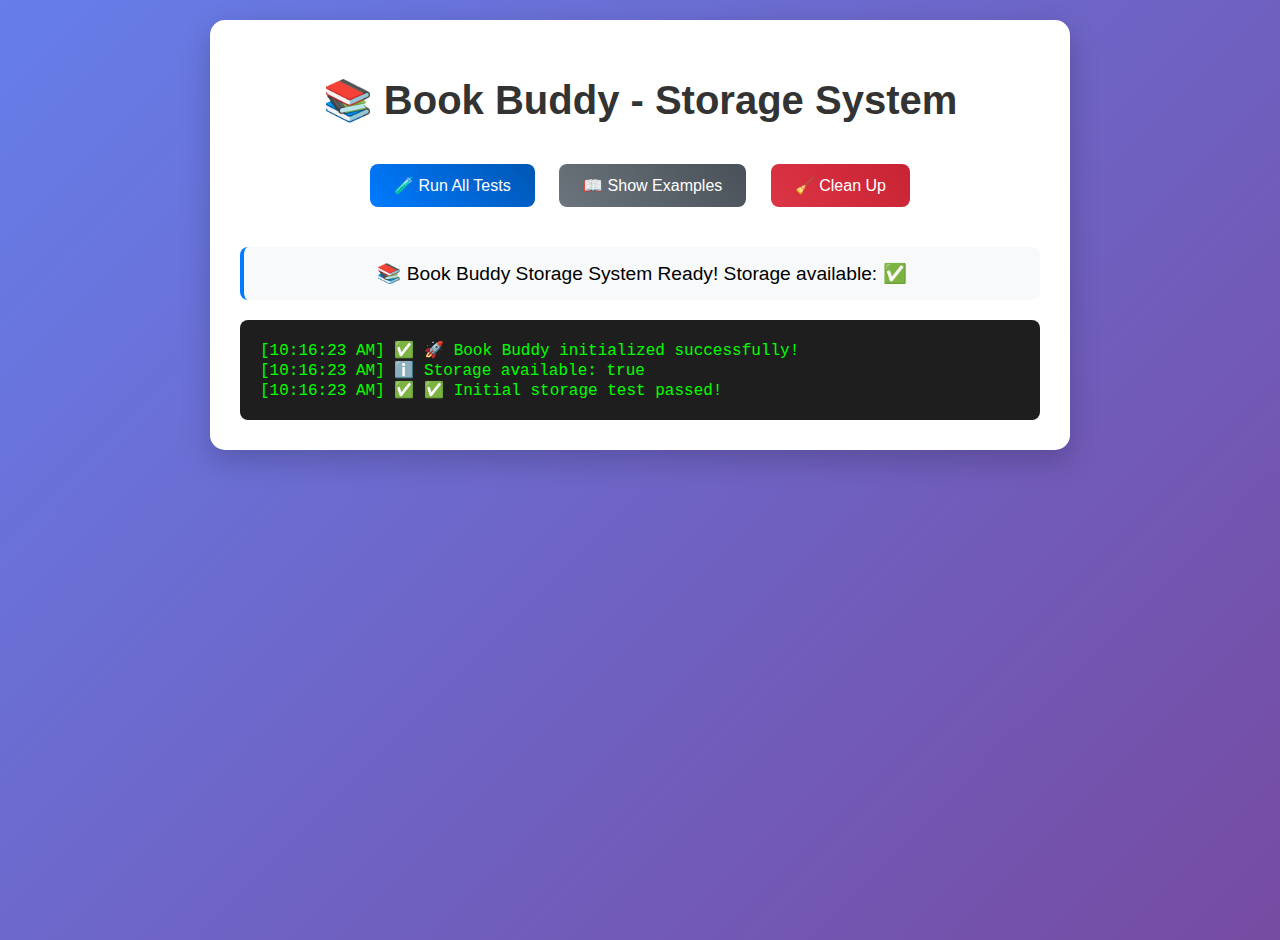
<file: index.html>
<!DOCTYPE html>
<html lang="en">
<head>
    <meta charset="UTF-8">
    <meta name="viewport" content="width=device-width, initial-scale=1.0">
    <title>Book Buddy - Working Version</title>
    <style>
        /* Basic styles for Book Buddy */
        body {
            font-family: 'Segoe UI', Tahoma, Geneva, Verdana, sans-serif;
            margin: 0;
            padding: 20px;
            background: linear-gradient(135deg, #667eea 0%, #764ba2 100%);
            min-height: 100vh;
        }

        .container {
            max-width: 800px;
            margin: 0 auto;
            background: white;
            border-radius: 15px;
            padding: 30px;
            box-shadow: 0 10px 30px rgba(0,0,0,0.2);
        }

        h1 {
            color: #333;
            text-align: center;
            margin-bottom: 30px;
            font-size: 2.5em;
        }

        .test-controls {
            text-align: center;
            margin: 30px 0;
        }

        button {
            padding: 12px 24px;
            margin: 10px;
            background: linear-gradient(45deg, #007bff, #0056b3);
            color: white;
            border: none;
            border-radius: 8px;
            cursor: pointer;
            font-size: 16px;
            transition: all 0.3s ease;
        }

        button:hover {
            transform: translateY(-2px);
            box-shadow: 0 5px 15px rgba(0,123,255,0.4);
        }

        button.btn-secondary {
            background: linear-gradient(45deg, #6c757d, #495057);
        }

        button.btn-danger {
            background: linear-gradient(45deg, #dc3545, #c82333);
        }

        #status-message {
            text-align: center;
            font-size: 1.2em;
            margin: 20px 0;
            padding: 15px;
            background: #f8f9fa;
            border-radius: 8px;
            border-left: 4px solid #007bff;
        }

        .console-output {
            background: #1e1e1e;
            color: #00ff00;
            padding: 20px;
            border-radius: 8px;
            font-family: 'Courier New', monospace;
            max-height: 400px;
            overflow-y: auto;
            margin-top: 20px;
            white-space: pre-wrap;
        }

        .success { color: #28a745; }
        .error { color: #dc3545; }
        .info { color: #17a2b8; }
    </style>
</head>
<body>
    <div class="container">
        <header>
            <h1>📚 Book Buddy - Storage System</h1>
        </header>
        
        <main>
            <section class="test-controls">
                <button onclick="runAllTests()" class="btn btn-primary">🧪 Run All Tests</button>
                <button onclick="demonstrateUsage()" class="btn btn-secondary">📖 Show Examples</button>
                <button onclick="cleanupTestData()" class="btn btn-danger">🧹 Clean Up</button>
            </section>
            
            <section class="status">
                <p id="status-message">Ready to test! Click a button to start.</p>
            </section>

            <div id="console-output" class="console-output" style="display: none;"></div>
        </main>
    </div>

    <script>
        /**
         * StorageManager - All-in-one version for Book Buddy
         * No modules needed - everything in one file!
         */
        class StorageManager {
            constructor(appPrefix = 'book-buddy') {
                this.prefix = appPrefix;
                this.maxStorageSize = 5 * 1024 * 1024; // 5MB limit
                this.warningThreshold = 0.8; // Warn at 80% capacity
                
                // Test localStorage availability on initialization
                this.isAvailable = this._testStorageAvailability();
                
                if (!this.isAvailable) {
                    console.warn('localStorage is not available. Data will not persist.');
                }
            }

            /**
             * Save data to localStorage with error handling
             */
            save(key, data) {
                try {
                    if (!this.isAvailable) {
                        return this._createResult(false, 'localStorage not available');
                    }

                    const prefixedKey = this._getPrefixedKey(key);
                    const jsonData = JSON.stringify(data);
                    
                    // Check storage size before saving
                    const sizeCheck = this._checkStorageSize(jsonData);
                    if (!sizeCheck.success) {
                        return sizeCheck;
                    }

                    localStorage.setItem(prefixedKey, jsonData);
                    
                    // Check if we're approaching storage limit after save
                    this._checkStorageWarning();
                    
                    return this._createResult(true, 'Data saved successfully', data);

                } catch (error) {
                    return this._handleSaveError(error, key, data);
                }
            }

            /**
             * Load data from localStorage with error handling
             */
            load(key, defaultValue = null) {
                try {
                    if (!this.isAvailable) {
                        return this._createResult(true, 'localStorage not available', defaultValue);
                    }

                    const prefixedKey = this._getPrefixedKey(key);
                    const rawData = localStorage.getItem(prefixedKey);
                    
                    // Handle missing key
                    if (rawData === null) {
                        return this._createResult(true, 'Key not found', defaultValue);
                    }

                    // Parse JSON data
                    const parsedData = JSON.parse(rawData);
                    return this._createResult(true, 'Data loaded successfully', parsedData);

                } catch (error) {
                    return this._handleLoadError(error, key, defaultValue);
                }
            }

            /**
             * Remove specific key from localStorage
             */
            remove(key) {
                try {
                    if (!this.isAvailable) {
                        return this._createResult(false, 'localStorage not available');
                    }

                    const prefixedKey = this._getPrefixedKey(key);
                    const exists = localStorage.getItem(prefixedKey) !== null;
                    
                    localStorage.removeItem(prefixedKey);
                    
                    const message = exists ? 'Key removed successfully' : 'Key did not exist';
                    return this._createResult(true, message);

                } catch (error) {
                    console.error('StorageManager remove error:', error);
                    return this._createResult(false, `Failed to remove key: ${error.message}`);
                }
            }

            /**
             * Clear all app data from localStorage
             */
            clear() {
                try {
                    if (!this.isAvailable) {
                        return this._createResult(false, 'localStorage not available');
                    }

                    const keysToRemove = [];
                    
                    // Find all keys with our prefix
                    for (let i = 0; i < localStorage.length; i++) {
                        const key = localStorage.key(i);
                        if (key && key.startsWith(this.prefix + '_')) {
                            keysToRemove.push(key);
                        }
                    }

                    // Remove all app keys
                    keysToRemove.forEach(key => localStorage.removeItem(key));
                    
                    return this._createResult(true, `Cleared ${keysToRemove.length} keys`);

                } catch (error) {
                    console.error('StorageManager clear error:', error);
                    return this._createResult(false, `Failed to clear storage: ${error.message}`);
                }
            }

            /**
             * Get storage usage information
             */
            getStorageInfo() {
                if (!this.isAvailable) {
                    return { available: false, message: 'localStorage not available' };
                }

                try {
                    let totalSize = 0;
                    let appSize = 0;
                    let appKeys = 0;

                    for (let i = 0; i < localStorage.length; i++) {
                        const key = localStorage.key(i);
                        const value = localStorage.getItem(key);
                        const itemSize = (key.length + value.length) * 2; // Rough byte estimate
                        
                        totalSize += itemSize;
                        
                        if (key.startsWith(this.prefix + '_')) {
                            appSize += itemSize;
                            appKeys++;
                        }
                    }

                    return {
                        available: true,
                        totalSize: totalSize,
                        appSize: appSize,
                        appKeys: appKeys,
                        maxSize: this.maxStorageSize,
                        percentUsed: Math.round((totalSize / this.maxStorageSize) * 100),
                        appPercentUsed: Math.round((appSize / this.maxStorageSize) * 100)
                    };

                } catch (error) {
                    console.error('StorageManager getStorageInfo error:', error);
                    return { available: false, error: error.message };
                }
            }

            // Private helper methods
            _getPrefixedKey(key) {
                return `${this.prefix}_${key}`;
            }

            _createResult(success, message, data = null) {
                return { success, message, data };
            }

            _testStorageAvailability() {
                try {
                    const testKey = '__storage_test__';
                    localStorage.setItem(testKey, 'test');
                    localStorage.removeItem(testKey);
                    return true;
                } catch (error) {
                    return false;
                }
            }

            _checkStorageSize(newData) {
                try {
                    const currentSize = JSON.stringify(localStorage).length * 2;
                    const newDataSize = newData.length * 2;
                    const projectedSize = currentSize + newDataSize;

                    if (projectedSize > this.maxStorageSize) {
                        return this._createResult(false, 'Storage quota would be exceeded');
                    }

                    return this._createResult(true, 'Storage size OK');
                } catch (error) {
                    return this._createResult(true, 'Could not verify storage size');
                }
            }

            _checkStorageWarning() {
                const info = this.getStorageInfo();
                if (info.available && info.percentUsed > (this.warningThreshold * 100)) {
                    console.warn(`Storage usage high: ${info.percentUsed}% used`);
                }
            }

            _handleSaveError(error, key, data) {
                console.error('StorageManager save error:', error);

                if (error.name === 'QuotaExceededError' || error.code === 22) {
                    return this._createResult(false, 'Storage quota exceeded. Please free up space.');
                }

                if (error.name === 'SecurityError') {
                    return this._createResult(false, 'Storage access denied. Check privacy settings.');
                }

                return this._createResult(false, `Save failed: ${error.message}`);
            }

            _handleLoadError(error, key, defaultValue) {
                console.error('StorageManager load error:', error);

                if (error instanceof SyntaxError) {
                    this.remove(key);
                    return this._createResult(true, 'Corrupted data removed, using default', defaultValue);
                }

                return this._createResult(false, `Load failed: ${error.message}`, defaultValue);
            }
        }

        // Initialize the app
        const storage = new StorageManager('book-buddy');
        let consoleOutput = '';

        // Custom console for showing output on page
        function log(message, type = 'info') {
            const timestamp = new Date().toLocaleTimeString();
            const prefix = type === 'success' ? '✅' : type === 'error' ? '❌' : 'ℹ️';
            const output = `[${timestamp}] ${prefix} ${message}\n`;
            consoleOutput += output;
            
            const outputDiv = document.getElementById('console-output');
            outputDiv.textContent = consoleOutput;
            outputDiv.style.display = 'block';
            outputDiv.scrollTop = outputDiv.scrollHeight;
            
            console.log(message);
        }

        function updateStatus(message) {
            document.getElementById('status-message').textContent = message;
        }

        // Test functions
        function runAllTests() {
            consoleOutput = '';
            log('🧪 Starting StorageManager Tests...', 'info');
            updateStatus('Running tests...');
            
            testBasicOperations();
            testComplexData();
            testErrorHandling();
            testStorageManagement();
            
            log('✅ All tests completed!', 'success');
            updateStatus('Tests completed! Check console output below.');
        }

        function testBasicOperations() {
            log('📝 Testing basic save/load operations...', 'info');
            
            // Test string
            let result = storage.save('test_string', 'Hello World');
            log(`Save string: ${result.success ? 'PASS' : 'FAIL'} - ${result.message}`, 
                result.success ? 'success' : 'error');
            
            result = storage.load('test_string');
            log(`Load string: ${result.success && result.data === 'Hello World' ? 'PASS' : 'FAIL'} - Got: ${result.data}`, 
                result.success && result.data === 'Hello World' ? 'success' : 'error');
            
            // Test number
            storage.save('test_number', 42);
            result = storage.load('test_number');
            log(`Number data: ${result.success && result.data === 42 ? 'PASS' : 'FAIL'} - Got: ${result.data}`, 
                result.success && result.data === 42 ? 'success' : 'error');
            
            // Test default value
            result = storage.load('nonexistent', 'default');
            log(`Default value: ${result.data === 'default' ? 'PASS' : 'FAIL'} - Got: ${result.data}`, 
                result.data === 'default' ? 'success' : 'error');
        }

        function testComplexData() {
            log('📊 Testing complex data structures...', 'info');
            
            const bookData = {
                id: 'book_1',
                title: 'Test Book',
                author: 'Test Author',
                chapters: ['Chapter 1', 'Chapter 2'],
                metadata: {
                    pages: 100,
                    genre: 'Fiction'
                }
            };
            
            let result = storage.save('complex_book', bookData);
            log(`Save complex object: ${result.success ? 'PASS' : 'FAIL'} - ${result.message}`, 
                result.success ? 'success' : 'error');
            
            result = storage.load('complex_book');
            const isValid = result.success && 
                           result.data.title === 'Test Book' &&
                           result.data.chapters.length === 2 &&
                           result.data.metadata.pages === 100;
            log(`Load complex object: ${isValid ? 'PASS' : 'FAIL'}`, 
                isValid ? 'success' : 'error');
        }

        function testErrorHandling() {
            log('🚫 Testing error handling...', 'info');
            
            // Simulate corrupted data
            localStorage.setItem('book-buddy_corrupted', '{invalid json');
            const result = storage.load('corrupted', 'fallback');
            log(`Corrupted data handling: ${result.data === 'fallback' ? 'PASS' : 'FAIL'} - ${result.message}`, 
                result.data === 'fallback' ? 'success' : 'error');
        }

        function testStorageManagement() {
            log('🗂️ Testing storage management...', 'info');
            
            const info = storage.getStorageInfo();
            log(`Storage info available: ${info.available ? 'PASS' : 'FAIL'}`, 
                info.available ? 'success' : 'error');
            
            if (info.available) {
                log(`Storage usage: ${info.appSize} bytes (${info.appPercentUsed}%)`, 'info');
            }
            
            // Test remove
            storage.save('temp_item', 'temporary');
            let result = storage.remove('temp_item');
            log(`Remove item: ${result.success ? 'PASS' : 'FAIL'} - ${result.message}`, 
                result.success ? 'success' : 'error');
        }

        function demonstrateUsage() {
            consoleOutput = '';
            log('📖 Book Buddy Usage Examples', 'info');
            updateStatus('Running usage examples...');
            
            // Example book data
            const sampleBook = {
                id: 'gatsby_001',
                title: 'The Great Gatsby',
                author: 'F. Scott Fitzgerald',
                content: 'In my younger and more vulnerable years my father gave me some advice...',
                currentPage: 45,
                totalPages: 180,
                notes: ['Classic American literature', 'Symbolism of the green light'],
                lastRead: new Date().toISOString()
            };
            
            log('💾 Saving sample book...', 'info');
            let result = storage.save('current_book', sampleBook);
            log(`Book saved: ${result.success ? 'SUCCESS' : 'FAILED'} - ${result.message}`, 
                result.success ? 'success' : 'error');
            
            log('📖 Loading book...', 'info');
            result = storage.load('current_book');
            if (result.success) {
                const book = result.data;
                log(`Loaded: "${book.title}" by ${book.author}`, 'success');
                log(`Progress: ${Math.round((book.currentPage / book.totalPages) * 100)}% complete`, 'info');
                log(`Notes: ${book.notes.join(', ')}`, 'info');
            }
            
            // User preferences example
            const preferences = {
                theme: 'dark',
                fontSize: 16,
                readingGoal: 12, // books per year
                notifications: true,
                favoriteGenres: ['Fiction', 'Mystery', 'Science Fiction']
            };
            
            log('⚙️ Saving user preferences...', 'info');
            storage.save('user_preferences', preferences);
            
            const prefResult = storage.load('user_preferences');
            if (prefResult.success) {
                log(`Theme: ${prefResult.data.theme}, Font: ${prefResult.data.fontSize}px`, 'success');
                log(`Reading goal: ${prefResult.data.readingGoal} books/year`, 'info');
            }
            
            updateStatus('Usage examples completed! Check console output below.');
        }

        function cleanupTestData() {
            log('🧹 Cleaning up test data...', 'info');
            const result = storage.clear();
            log(`Cleanup result: ${result.success ? 'SUCCESS' : 'FAILED'} - ${result.message}`, 
                result.success ? 'success' : 'error');
            updateStatus('Test data cleaned up!');
        }

        // Initialize the app
        updateStatus(`📚 Book Buddy Storage System Ready! Storage available: ${storage.isAvailable ? '✅' : '❌'}`);
        log('🚀 Book Buddy initialized successfully!', 'success');
        log(`Storage available: ${storage.isAvailable}`, 'info');
        
        // Test with some initial data
        const initialTest = storage.save('app_initialized', { 
            timestamp: new Date().toISOString(),
            version: '1.0.0' 
        });
        
        if (initialTest.success) {
            log('✅ Initial storage test passed!', 'success');
        } else {
            log('❌ Initial storage test failed!', 'error');
        }
    </script>
</body>
</html>
</file>
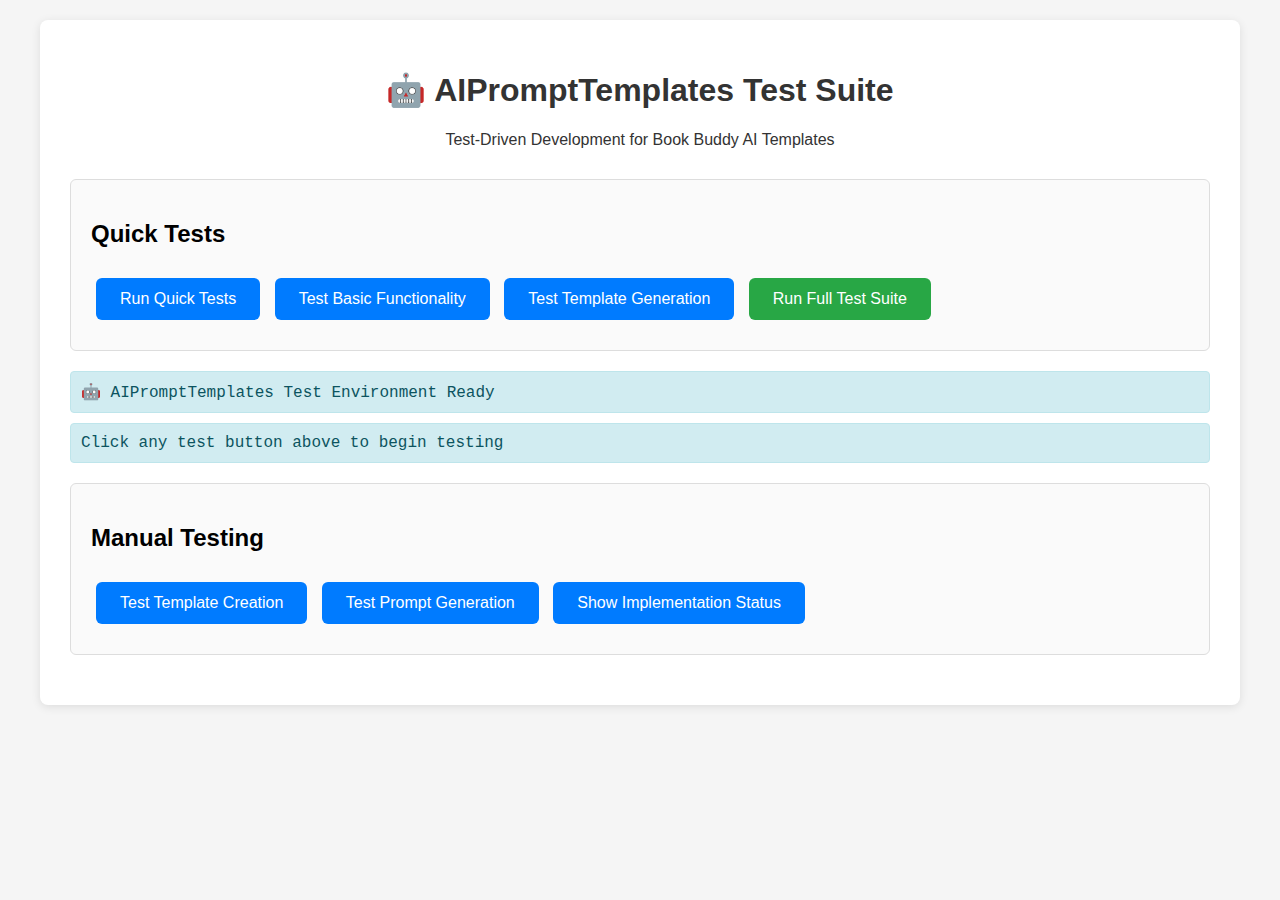
<file: ai-prompt-templates-test.html>
<!DOCTYPE html>
<html lang="en">
<head>
    <meta charset="UTF-8">
    <meta name="viewport" content="width=device-width, initial-scale=1.0">
    <title>AIPromptTemplates Test Runner</title>
    <style>
        body {
            font-family: -apple-system, BlinkMacSystemFont, 'Segoe UI', Roboto, sans-serif;
            max-width: 1200px;
            margin: 0 auto;
            padding: 20px;
            background: #f5f5f5;
        }
        .container {
            background: white;
            border-radius: 8px;
            padding: 30px;
            box-shadow: 0 2px 10px rgba(0,0,0,0.1);
        }
        .header {
            text-align: center;
            margin-bottom: 30px;
            color: #333;
        }
        .test-section {
            margin: 20px 0;
            padding: 20px;
            border: 1px solid #ddd;
            border-radius: 6px;
            background: #fafafa;
        }
        .test-result {
            margin: 10px 0;
            padding: 10px;
            border-radius: 4px;
            font-family: 'Courier New', monospace;
        }
        .test-pass {
            background: #d4edda;
            color: #155724;
            border: 1px solid #c3e6cb;
        }
        .test-fail {
            background: #f8d7da;
            color: #721c24;
            border: 1px solid #f5c6cb;
        }
        .test-info {
            background: #d1ecf1;
            color: #0c5460;
            border: 1px solid #bee5eb;
        }
        .stats {
            background: #e2e3e5;
            padding: 15px;
            border-radius: 6px;
            margin: 20px 0;
        }
        button {
            background: #007bff;
            color: white;
            border: none;
            padding: 12px 24px;
            border-radius: 6px;
            cursor: pointer;
            font-size: 16px;
            margin: 10px 5px;
        }
        button:hover {
            background: #0056b3;
        }
        button:disabled {
            background: #6c757d;
            cursor: not-allowed;
        }
        .code-block {
            background: #f8f9fa;
            border: 1px solid #e9ecef;
            border-radius: 4px;
            padding: 15px;
            font-family: 'Courier New', monospace;
            white-space: pre-wrap;
            margin: 10px 0;
            overflow-x: auto;
        }
        .progress {
            width: 100%;
            height: 20px;
            background: #e9ecef;
            border-radius: 10px;
            overflow: hidden;
            margin: 10px 0;
        }
        .progress-bar {
            height: 100%;
            background: #28a745;
            transition: width 0.3s ease;
        }
    </style>
</head>
<body>
    <div class="container">
        <div class="header">
            <h1>🤖 AIPromptTemplates Test Suite</h1>
            <p>Test-Driven Development for Book Buddy AI Templates</p>
        </div>

        <div class="test-section">
            <h2>Quick Tests</h2>
            <button onclick="runQuickTests()">Run Quick Tests</button>
            <button onclick="runBasicFunctionality()">Test Basic Functionality</button>
            <button onclick="runTemplateGeneration()">Test Template Generation</button>
            <button onclick="runFullTestSuite()" style="background: #28a745;">Run Full Test Suite</button>
        </div>

        <div class="stats" id="stats" style="display: none;">
            <h3>Test Results</h3>
            <div class="progress">
                <div class="progress-bar" id="progressBar" style="width: 0%"></div>
            </div>
            <div id="statsContent"></div>
        </div>

        <div id="testResults"></div>

        <div class="test-section">
            <h2>Manual Testing</h2>
            <button onclick="testTemplateCreation()">Test Template Creation</button>
            <button onclick="testPromptGeneration()">Test Prompt Generation</button>
            <button onclick="showImplementationStatus()">Show Implementation Status</button>
        </div>

        <div id="manualResults"></div>
    </div>
    <script data-implementation type="text/javascript">
    class AIPromptTemplates {
        constructor(options = {}) {
            this.templates = new Map();
            this.cache = new Map();
            this.stats = { templatesLoaded: 0, promptsGenerated: 0, cacheHits: 0, cacheMisses: 0 };
            this.initializeDefaultTemplates();
        }

        initializeDefaultTemplates() {
            const defaults = {
                'analysis:summary': {
                    name: 'summary',
                    category: 'analysis',
                    template: 'Summarize "{title}" by {author}. {?genre}Genre: {genre}.{/genre}',
                    variables: ['title', 'author', 'genre']
                },
                'analysis:themes': {
                    name: 'themes',
                    category: 'analysis',
                    template: 'Identify themes in "{title}" by {author}.',
                    variables: ['title', 'author']
                }
            };
            Object.entries(defaults).forEach(([key, template]) => {
                this.templates.set(key, template);
            });
            this.stats.templatesLoaded = this.templates.size;
        }

        getTemplate(category, name) {
            return this.templates.get(`${category}:${name}`) || null;
        }

        registerTemplate(template) {
            if (!template.name || !template.category) {
                return { success: false, error: 'Missing required fields' };
            }
            this.templates.set(`${template.category}:${template.name}`, template);
            return { success: true };
        }

        generatePrompt(category, name, bookData, options = {}) {
            const template = this.getTemplate(category, name);
            if (!template) {
                throw new Error(`Template not found: ${category}/${name}`);
            }
            let result = template.template;
            // Simple variable substitution
            result = result.replace(/{(\w+)}/g, (match, varName) => {
                return bookData[varName] || match;
            });
            // Simple conditional substitution
            result = result.replace(/{\?(\w+)}(.*?){\/\1}/g, (match, varName, content) => {
                return bookData[varName] ? content : '';
            });
            this.stats.promptsGenerated++;
            return result;
        }

        validateTemplate(template) {
            const errors = [];
            if (!template.name) errors.push('Missing name');
            if (!template.category) errors.push('Missing category');
            if (!template.template) errors.push('Missing template');
            return { valid: errors.length === 0, errors };
        }

        listTemplates(category) {
            const templates = [];
            for (const [key, template] of this.templates) {
                if (template.category === category) {
                    templates.push(template.name);
                }
            }
            return templates;
        }

        getStats() {
            return this.stats;
        }

        clearCache() {
            this.cache.clear();
        }
    }

    window.AIPromptTemplates = AIPromptTemplates;
</script>
    <script type="module">
        
        // Mock EventBus for testing
        window.eventBus = {
            events: {},
            on(event, callback) {
                if (!this.events[event]) this.events[event] = [];
                this.events[event].push(callback);
            },
            emit(event, data) {
                if (this.events[event]) {
                    this.events[event].forEach(callback => callback(data));
                }
            }
        };

        window.EVENTS = {
            BOOK_ADDED: 'book:added'
        };

        

        function createMockImplementation() {
            return class MockAIPromptTemplates {
                constructor(options = {}) {
                    this.templates = new Map();
                    this.cache = new Map();
                    this.stats = { templatesLoaded: 0, promptsGenerated: 0, cacheHits: 0, cacheMisses: 0 };
                    this.initializeDefaultTemplates();
                }

                initializeDefaultTemplates() {
                    const defaults = {
                        'analysis:summary': {
                            name: 'summary',
                            category: 'analysis',
                            template: 'Summarize "{title}" by {author}. {?genre}Genre: {genre}.{/genre}',
                            variables: ['title', 'author', 'genre']
                        },
                        'analysis:themes': {
                            name: 'themes',
                            category: 'analysis', 
                            template: 'Identify themes in "{title}" by {author}.',
                            variables: ['title', 'author']
                        }
                    };
                    
                    Object.entries(defaults).forEach(([key, template]) => {
                        this.templates.set(key, template);
                    });
                    this.stats.templatesLoaded = this.templates.size;
                }

                getTemplate(category, name) {
                    return this.templates.get(`${category}:${name}`) || null;
                }

                registerTemplate(template) {
                    if (!template.name || !template.category) {
                        return { success: false, error: 'Missing required fields' };
                    }
                    this.templates.set(`${template.category}:${template.name}`, template);
                    return { success: true };
                }

                generatePrompt(category, name, bookData, options = {}) {
                    const template = this.getTemplate(category, name);
                    if (!template) {
                        throw new Error(`Template not found: ${category}/${name}`);
                    }
                    
                    let result = template.template;
                    
                    // Simple variable substitution
                    result = result.replace(/{(\w+)}/g, (match, varName) => {
                        return bookData[varName] || match;
                    });
                    
                    // Simple conditional substitution
                    result = result.replace(/{?\?(\w+)}(.*?){\/\1}/g, (match, varName, content) => {
                        return bookData[varName] ? content : '';
                    });
                    
                    this.stats.promptsGenerated++;
                    return result;
                }

                validateTemplate(template) {
                    const errors = [];
                    if (!template.name) errors.push('Missing name');
                    if (!template.category) errors.push('Missing category');
                    if (!template.template) errors.push('Missing template');
                    return { valid: errors.length === 0, errors };
                }

                listTemplates(category) {
                    const templates = [];
                    for (const [key, template] of this.templates) {
                        if (template.category === category) {
                            templates.push(template.name);
                        }
                    }
                    return templates;
                }

                getStats() {
                    return this.stats;
                }

                clearCache() {
                    this.cache.clear();
                }
            };
        }

        // Test Functions
        window.runQuickTests = async function() {
            clearResults();
            logResult('🚀 Running Quick Tests...', 'info');
            
            try {
                const templates = new AIPromptTemplates();
                
                // Test 1: Initialization
                logResult('✅ Test 1: Service initialization', 'pass');
                
                // Test 2: Template loading
                const stats = templates.getStats();
                if (stats.templatesLoaded > 0) {
                    logResult(`✅ Test 2: Default templates loaded (${stats.templatesLoaded})`, 'pass');
                } else {
                    logResult('❌ Test 2: No default templates loaded', 'fail');
                }
                
                // Test 3: Template retrieval
                const summaryTemplate = templates.getTemplate('analysis', 'summary');
                if (summaryTemplate) {
                    logResult('✅ Test 3: Template retrieval works', 'pass');
                } else {
                    logResult('❌ Test 3: Cannot retrieve templates', 'fail');
                }
                
                // Test 4: Basic prompt generation
                const testBook = {
                    title: 'Test Book',
                    author: 'Test Author',
                    genre: 'fiction'
                };
                
                const prompt = templates.generatePrompt('analysis', 'summary', testBook);
                if (prompt && prompt.includes('Test Book')) {
                    logResult('✅ Test 4: Basic prompt generation works', 'pass');
                    logResult(`Generated: "${prompt.substring(0, 100)}..."`, 'info');
                } else {
                    logResult('❌ Test 4: Prompt generation failed', 'fail');
                }
                
                updateStats(4, 4, 0);
                
            } catch (error) {
                logResult(`❌ Quick tests failed: ${error.message}`, 'fail');
                updateStats(1, 0, 4);
            }
        };

        window.runBasicFunctionality = async function() {
            clearResults();
            logResult('🧪 Testing Basic Functionality...', 'info');
            
            let passed = 0, failed = 0;
            
            try {
                const templates = new AIPromptTemplates();
                
                // Test template registration
                const customTemplate = {
                    name: 'custom-test',
                    category: 'analysis',
                    description: 'Test template',
                    template: 'Test analysis of {title} by {author}',
                    variables: ['title', 'author']
                };
                
                const registerResult = templates.registerTemplate(customTemplate);
                if (registerResult.success) {
                    logResult('✅ Template registration works', 'pass');
                    passed++;
                } else {
                    logResult('❌ Template registration failed', 'fail');
                    failed++;
                }
                
                // Test template validation
                const invalidTemplate = { name: 'invalid' };
                const validation = templates.validateTemplate(invalidTemplate);
                if (!validation.valid && validation.errors.length > 0) {
                    logResult('✅ Template validation works', 'pass');
                    passed++;
                } else {
                    logResult('❌ Template validation failed', 'fail');
                    failed++;
                }
                
                // Test template listing
                const analysisList = templates.listTemplates('analysis');
                if (Array.isArray(analysisList) && analysisList.length > 0) {
                    logResult(`✅ Template listing works (found ${analysisList.length} templates)`, 'pass');
                    passed++;
                } else {
                    logResult('❌ Template listing failed', 'fail');
                    failed++;
                }
                
                // Test variable substitution
                const testBook = {
                    title: 'Pride and Prejudice',
                    author: 'Jane Austen',
                    genre: 'romance',
                    wordCount: 122000
                };
                
                const prompt = templates.generatePrompt('analysis', 'summary', testBook);
                const hasTitle = prompt.includes('Pride and Prejudice');
                const hasAuthor = prompt.includes('Jane Austen');
                
                if (hasTitle && hasAuthor) {
                    logResult('✅ Variable substitution works', 'pass');
                    passed++;
                } else {
                    logResult('❌ Variable substitution failed', 'fail');
                    failed++;
                }
                
                updateStats(4, passed, failed);
                
            } catch (error) {
                logResult(`❌ Basic functionality tests failed: ${error.message}`, 'fail');
                updateStats(4, passed, failed + 1);
            }
        };

        window.runTemplateGeneration = async function() {
            clearResults();
            logResult('📝 Testing Template Generation...', 'info');
            
            let passed = 0, failed = 0;
            const totalTests = 6;
            
            try {
                const templates = new AIPromptTemplates();
                
                const testBooks = [
                    {
                        title: 'The Great Gatsby',
                        author: 'F. Scott Fitzgerald',
                        genre: 'fiction',
                        wordCount: 47094,
                        content: 'In my younger and more vulnerable years my father gave me advice...'
                    },
                    {
                        title: 'Sapiens',
                        author: 'Yuval Noah Harari',
                        genre: 'non-fiction',
                        wordCount: 160000,
                        content: 'About 13.5 billion years ago, matter, energy, time and space came into being...'
                    }
                ];
                
                const templateTypes = ['summary', 'themes', 'difficulty'];
                
                for (const book of testBooks) {
                    for (const templateType of templateTypes) {
                        try {
                            const prompt = templates.generatePrompt('analysis', templateType, book);
                            
                            if (prompt && prompt.length > 50 && prompt.includes(book.title)) {
                                logResult(`✅ ${templateType} template for "${book.title}"`, 'pass');
                                passed++;
                            } else {
                                logResult(`❌ ${templateType} template failed for "${book.title}"`, 'fail');
                                failed++;
                            }
                        } catch (error) {
                            logResult(`❌ ${templateType} template error: ${error.message}`, 'fail');
                            failed++;
                        }
                    }
                }
                
                updateStats(totalTests, passed, failed);
                
            } catch (error) {
                logResult(`❌ Template generation tests failed: ${error.message}`, 'fail');
                updateStats(totalTests, 0, totalTests);
            }
        };

        window.runFullTestSuite = async function() {
            clearResults();
            logResult('🏆 Running Full Test Suite...', 'info');
            logResult('This will take a few moments...', 'info');
            
            // Run all test categories
            await runQuickTests();
            await new Promise(resolve => setTimeout(resolve, 500));
            
            await runBasicFunctionality();
            await new Promise(resolve => setTimeout(resolve, 500));
            
            await runTemplateGeneration();
            await new Promise(resolve => setTimeout(resolve, 500));
            
            // Additional comprehensive tests
            logResult('🔍 Running Advanced Tests...', 'info');
            
            let advancedPassed = 0, advancedFailed = 0;
            
            try {
                const templates = new AIPromptTemplates();
                
                // Test caching
                const book = { title: 'Test', author: 'Author', genre: 'fiction' };
                const prompt1 = templates.generatePrompt('analysis', 'summary', book);
                const prompt2 = templates.generatePrompt('analysis', 'summary', book);
                
                if (prompt1 === prompt2) {
                    logResult('✅ Caching consistency', 'pass');
                    advancedPassed++;
                } else {
                    logResult('❌ Caching inconsistency', 'fail');
                    advancedFailed++;
                }
                
                // Test error handling
                try {
                    templates.generatePrompt('nonexistent', 'template', book);
                    logResult('❌ Error handling failed (should have thrown)', 'fail');
                    advancedFailed++;
                } catch (error) {
                    logResult('✅ Error handling works', 'pass');
                    advancedPassed++;
                }
                
                // Test stats tracking
                const stats = templates.getStats();
                if (stats.promptsGenerated > 0) {
                    logResult(`✅ Statistics tracking (${stats.promptsGenerated} prompts generated)`, 'pass');
                    advancedPassed++;
                } else {
                    logResult('❌ Statistics tracking failed', 'fail');
                    advancedFailed++;
                }
                
                updateStats(3, advancedPassed, advancedFailed);
                
                logResult('🎉 Full test suite completed!', 'info');
                
            } catch (error) {
                logResult(`❌ Advanced tests failed: ${error.message}`, 'fail');
                updateStats(3, 0, 3);
            }
        };

        // Manual testing functions
        window.testTemplateCreation = function() {
            clearManualResults();
            logManualResult('🛠️ Testing Template Creation...', 'info');
            
            try {
                const templates = new AIPromptTemplates();
                
                const newTemplate = {
                    name: 'manual-test',
                    category: 'evaluation',
                    description: 'Manually created test template',
                    template: 'Evaluate "{title}" by {author}. Consider the {genre} genre conventions.',
                    variables: ['title', 'author', 'genre'],
                    defaultValues: { genre: 'general fiction' }
                };
                
                const result = templates.registerTemplate(newTemplate);
                
                if (result.success) {
                    logManualResult('✅ Template created successfully', 'pass');
                    
                    // Test retrieval
                    const retrieved = templates.getTemplate('evaluation', 'manual-test');
                    if (retrieved) {
                        logManualResult('✅ Template can be retrieved', 'pass');
                        logManualResult(`Template content: "${retrieved.template}"`, 'info');
                    } else {
                        logManualResult('❌ Template retrieval failed', 'fail');
                    }
                } else {
                    logManualResult(`❌ Template creation failed: ${result.error}`, 'fail');
                }
                
            } catch (error) {
                logManualResult(`❌ Template creation test failed: ${error.message}`, 'fail');
            }
        };

        window.testPromptGeneration = function() {
            clearManualResults();
            logManualResult('📝 Testing Prompt Generation...', 'info');
            
            try {
                const templates = new AIPromptTemplates();
                
                const sampleBook = {
                    title: '1984',
                    author: 'George Orwell',
                    genre: 'dystopian fiction',
                    wordCount: 88942,
                    chapters: 23,
                    content: 'It was a bright cold day in April, and the clocks were striking thirteen...'
                };
                
                const analysisTypes = ['summary', 'themes', 'difficulty'];
                
                analysisTypes.forEach(type => {
                    try {
                        const prompt = templates.generatePrompt('analysis', type, sampleBook);
                        
                        logManualResult(`✅ ${type} prompt generated`, 'pass');
                        logManualResult(`Sample: "${prompt.substring(0, 150)}..."`, 'info');
                        
                    } catch (error) {
                        logManualResult(`❌ ${type} prompt failed: ${error.message}`, 'fail');
                    }
                });
                
                // Test with custom preferences
                const userPrefs = {
                    analysisDepth: 'detailed',
                    outputFormat: 'bullet points',
                    includeQuotes: true,
                    targetAudience: 'book club'
                };
                
                const customPrompt = templates.generateCustomPrompt('analysis', 'summary', sampleBook, userPrefs);
                logManualResult('✅ Custom prompt with preferences generated', 'pass');
                logManualResult(`Custom prompt: "${customPrompt.substring(0, 200)}..."`, 'info');
                
            } catch (error) {
                logManualResult(`❌ Prompt generation test failed: ${error.message}`, 'fail');
            }
        };

        window.showImplementationStatus = function() {
            clearManualResults();
            logManualResult('📊 Implementation Status Report', 'info');
            
            try {
                const templates = new AIPromptTemplates();
                const stats = templates.getStats();
                
                logManualResult(`Templates loaded: ${stats.templatesLoaded}`, 'info');
                logManualResult(`Prompts generated: ${stats.promptsGenerated}`, 'info');
                logManualResult(`Cache hits: ${stats.cacheHits}`, 'info');
                logManualResult(`Cache misses: ${stats.cacheMisses}`, 'info');
                
                if (stats.cacheHits + stats.cacheMisses > 0) {
                    const hitRate = (stats.cacheHits / (stats.cacheHits + stats.cacheMisses) * 100).toFixed(1);
                    logManualResult(`Cache hit rate: ${hitRate}%`, 'info');
                }
                
                // Test all default categories
                const categories = ['analysis', 'enhancement', 'generation', 'evaluation'];
                categories.forEach(category => {
                    const templateList = templates.listTemplates(category);
                    logManualResult(`${category}: ${templateList.length} templates (${templateList.join(', ')})`, 'info');
                });
                
                logManualResult('✅ Implementation appears to be working correctly', 'pass');
                
            } catch (error) {
                logManualResult(`❌ Status check failed: ${error.message}`, 'fail');
            }
        };

        // Utility functions
        function clearResults() {
            document.getElementById('testResults').innerHTML = '';
            document.getElementById('stats').style.display = 'none';
        }

        function clearManualResults() {
            document.getElementById('manualResults').innerHTML = '';
        }

        function logResult(message, type) {
            const resultsDiv = document.getElementById('testResults');
            const div = document.createElement('div');
            div.className = `test-result test-${type}`;
            div.textContent = message;
            resultsDiv.appendChild(div);
        }

        function logManualResult(message, type) {
            const resultsDiv = document.getElementById('manualResults');
            const div = document.createElement('div');
            div.className = `test-result test-${type}`;
            div.textContent = message;
            resultsDiv.appendChild(div);
        }

        function updateStats(total, passed, failed) {
            const statsDiv = document.getElementById('stats');
            const statsContent = document.getElementById('statsContent');
            const progressBar = document.getElementById('progressBar');
            
            const percentage = ((passed / total) * 100).toFixed(1);
            progressBar.style.width = percentage + '%';
            
            if (failed > 0) {
                progressBar.style.background = '#dc3545';
            } else {
                progressBar.style.background = '#28a745';
            }
            
            statsContent.innerHTML = `
                <strong>Results:</strong> ${passed}/${total} tests passed (${percentage}%)<br>
                <strong>Passed:</strong> ${passed} | <strong>Failed:</strong> ${failed}<br>
                <strong>Status:</strong> ${failed === 0 ? '✅ All tests passed!' : '❌ Some tests failed'}
            `;
            
            statsDiv.style.display = 'block';
        }

        // Initialize
        logResult('🤖 AIPromptTemplates Test Environment Ready', 'info');
        logResult('Click any test button above to begin testing', 'info');
    </script>

    <!-- Include the implementation for testing -->
    <script data-implementation type="text/javascript">
        // Mock EventBus and EVENTS for the implementation
        const eventBus = {
            events: {},
            on(event, callback) {
                if (!this.events[event]) this.events[event] = [];
                this.events[event].push(callback);
            },
            emit(event, data) {
                if (this.events[event]) {
                    this.events[event].forEach(callback => callback(data));
                }
            }
        };

        const EVENTS = {
            BOOK_ADDED: 'book:added'
        };

        // Simplified version of the implementation for browser testing
        class AIPromptTemplates {
            constructor(options = {}) {
                this.options = {
                    cacheEnabled: true,
                    maxCacheSize: 100,
                    validateSecurity: true,
                    ...options
                };

                this.templates = new Map();
                this.cache = new Map();
                this.stats = {
                    templatesLoaded: 0,
                    promptsGenerated: 0,
                    cacheHits: 0,
                    cacheMisses: 0
                };

                this.initializeDefaultTemplates();
                console.log('🤖 AIPromptTemplates service initialized');
            }

            initializeDefaultTemplates() {
                const defaultTemplates = {
                    'analysis:summary': {
                        name: 'summary',
                        category: 'analysis',
                        description: 'Generate comprehensive book summary',
                        template: 'Analyze the book "{title}" by {author}.\\n\\n{?genre}This is a {genre} book. {/genre}Provide a comprehensive summary covering main themes, plot, and writing style.\\n\\nWord count: {wordCount} words.',
                        variables: ['title', 'author', 'genre', 'wordCount'],
                        defaultValues: { wordCount: 50000 }
                    },
                    'analysis:themes': {
                        name: 'themes',
                        category: 'analysis',
                        description: 'Extract and analyze major themes',
                        template: 'Identify and analyze the major themes in "{title}" by {author}.\\n\\n{?genre}Genre context: {genre}{/genre}\\n\\nPlease analyze primary themes and how they are developed throughout the book.',
                        variables: ['title', 'author', 'genre']
                    },
                    'analysis:difficulty': {
                        name: 'difficulty',
                        category: 'analysis',
                        description: 'Assess reading difficulty',
                        template: 'Assess the reading difficulty of "{title}" by {author}.\\n\\nEvaluate vocabulary complexity, sentence structure, and concept difficulty. Provide reading level recommendation.',
                        variables: ['title', 'author']
                    }
                };

                Object.entries(defaultTemplates).forEach(([key, template]) => {
                    this.templates.set(key, template);
                });

                this.stats.templatesLoaded = this.templates.size;
            }

            getTemplate(category, name) {
                const key = `${category}:${name}`;
                return this.templates.get(key) || null;
            }

            registerTemplate(template) {
                const validation = this.validateTemplate(template);
                if (!validation.valid) {
                    return {
                        success: false,
                        error: 'Template validation failed',
                        details: validation.errors
                    };
                }

                const key = `${template.category}:${template.name}`;
                this.templates.set(key, {
                    ...template,
                    registeredAt: new Date()
                });

                return { success: true };
            }

            validateTemplate(template) {
                const errors = [];
                if (!template.name) errors.push('Template name is required');
                if (!template.category) errors.push('Template category is required');
                if (!template.template) errors.push('Template content is required');
                
                return {
                    valid: errors.length === 0,
                    errors
                };
            }

            listTemplates(category) {
                const templates = [];
                for (const [key, template] of this.templates) {
                    if (template.category === category) {
                        templates.push(template.name);
                    }
                }
                return templates;
            }

            generatePrompt(category, name, bookData, options = {}) {
                if (!bookData) {
                    throw new Error('Book data is required for prompt generation');
                }

                const template = this.getTemplate(category, name);
                if (!template) {
                    throw new Error(`Template not found: ${category}/${name}`);
                }

                const variables = this.prepareVariables(bookData, options);
                const prompt = this.substituteVariables(
                    template.template,
                    variables,
                    template.defaultValues || {}
                );

                this.stats.promptsGenerated++;
                return prompt;
            }

            generateCustomPrompt(category, name, bookData, userPrefs = {}) {
                const baseOptions = {
                    analysisDepth: userPrefs.analysisDepth || 'standard',
                    outputFormat: userPrefs.outputFormat || 'structured paragraphs',
                    includeQuotes: userPrefs.includeQuotes || false,
                    targetAudience: userPrefs.targetAudience || 'general readers'
                };

                const prompt = this.generatePrompt(category, name, bookData, baseOptions);
                
                // Add user preference modifications
                let customPrompt = prompt;
                if (userPrefs.outputFormat === 'bullet points') {
                    customPrompt += '\\n\\nFormat your response as clear bullet points.';
                }
                if (userPrefs.includeQuotes) {
                    customPrompt += '\\n\\nInclude relevant quotes to support your analysis.';
                }
                if (userPrefs.targetAudience) {
                    customPrompt += `\\n\\nTailor for: ${userPrefs.targetAudience}.`;
                }

                return customPrompt;
            }

            prepareVariables(bookData, options) {
                return {
                    title: bookData.title || 'Unknown Title',
                    author: bookData.author || 'Unknown Author',
                    genre: bookData.genre || 'Unknown',
                    wordCount: bookData.wordCount || 0,
                    chapters: bookData.chapters || 'Unknown',
                    content: bookData.content || '',
                    ...options
                };
            }

            substituteVariables(template, variables, defaults = {}) {
                let result = template;
                const allVars = { ...defaults, ...variables };

                // Handle conditional blocks {?var}content{/var}
                result = result.replace(/{?\?(\w+)}(.*?){\/\1}/gs, (match, varName, content) => {
                    const value = allVars[varName];
                    return (value !== undefined && value !== null && value !== '') ? content : '';
                });

                // Handle regular variables {var}
                result = result.replace(/{(\w+)}/g, (match, varName) => {
                    const value = allVars[varName];
                    if (value !== undefined && value !== null) {
                        if (Array.isArray(value)) {
                            return value.join(', ');
                        }
                        return String(value);
                    }
                    return match;
                });

                return result;
            }

            getStats() {
                return {
                    ...this.stats,
                    templatesStored: this.templates.size,
                    cacheSize: this.cache.size
                };
            }

            clearCache() {
                this.cache.clear();
            }
        }

        // Make available globally
        window.AIPromptTemplates = AIPromptTemplates;
    </script>
</body>
</html>
</file>
